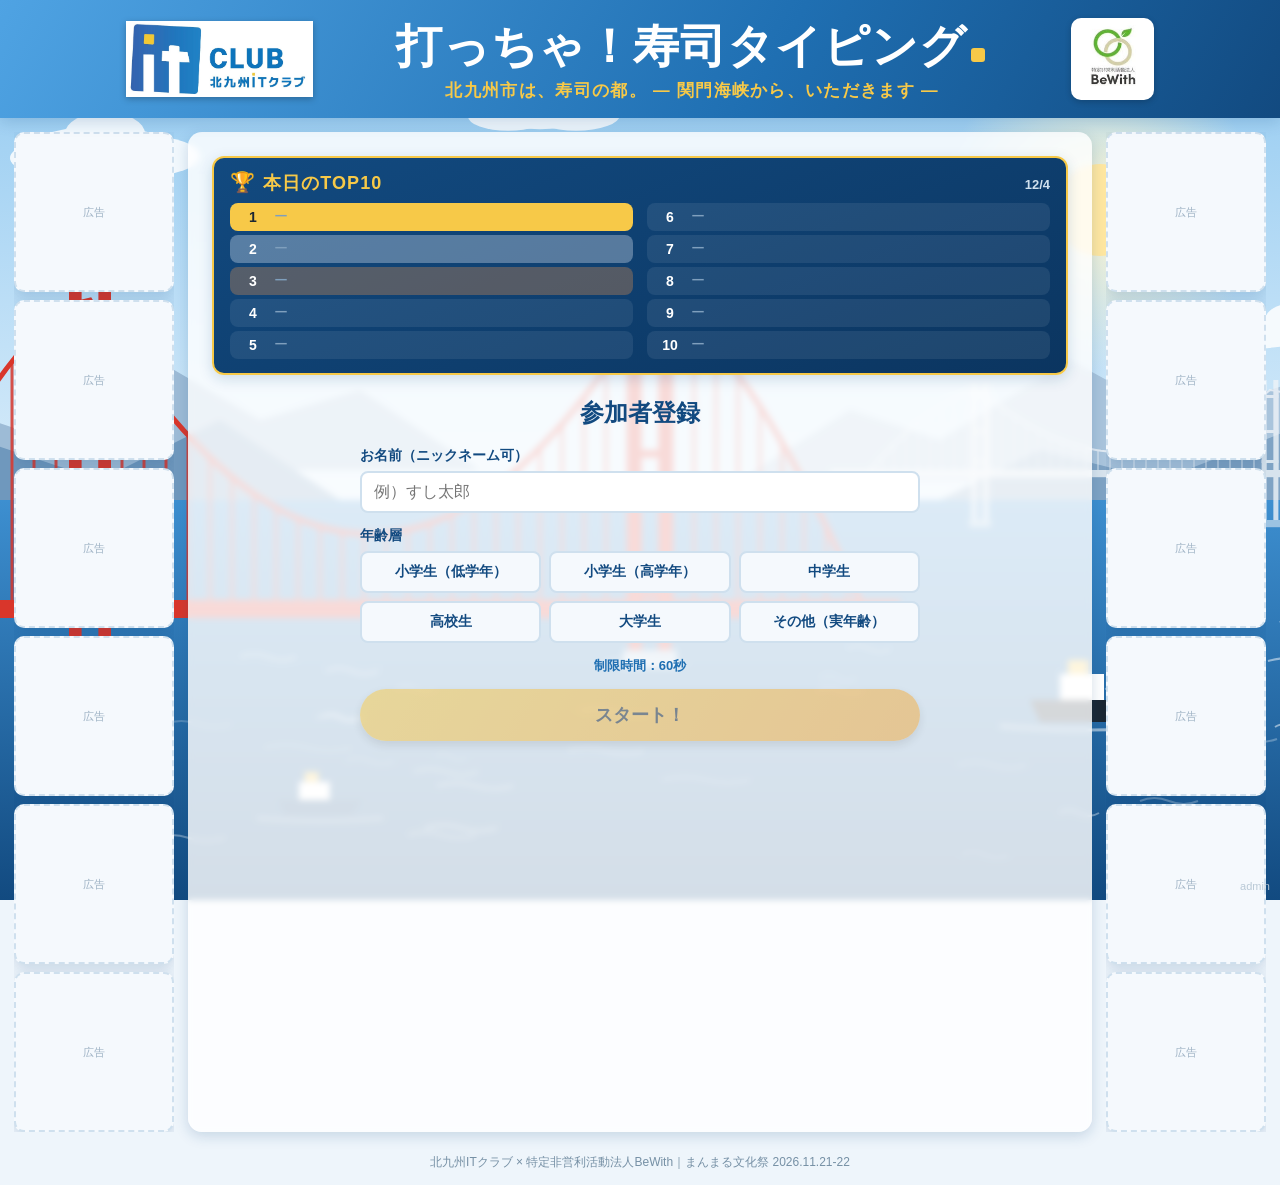
<file: index.html>
<!DOCTYPE html>
<html lang="ja">
<head>
<meta charset="UTF-8">
<meta name="viewport" content="width=device-width, initial-scale=1.0">
<title>打っちゃ！寿司タイピング｜北九州ITクラブ</title>
<!-- ?v= はブラウザ／GitHub Pagesのキャッシュ対策。ファイルを更新したら数字を変えてください -->
<link rel="stylesheet" href="css/style.css?v=15">
</head>
<body>

<header class="app-header">
  <div class="header-inner">
    <img class="logo" src="assets/itclub-logo.jpg" alt="北九州ITクラブ">
    <div class="header-title">
      <h1>打っちゃ！寿司タイピング<span class="accent-dot"></span></h1>
      <div class="capital-tag">北九州市は、寿司の都。 ― 関門海峡から、いただきます ―</div>
    </div>
    <div class="partner">
      <img class="partner-logo" src="assets/bewith-logo.png" alt="特定非営利活動法人BeWith">
    </div>
  </div>
</header>

<main class="layout">
  <div class="ad-column" id="ads-left"></div>

  <div class="game-panel">

    <!-- 受付画面 -->
    <section id="screen-entry" class="screen screen-wide">

      <div class="leaderboard-card">
        <div class="leaderboard-head">
          <span class="lb-crown">🏆</span>
          <span class="lb-title">本日のTOP10</span>
          <span class="lb-date"></span>
        </div>
        <ol class="leaderboard-list"></ol>
      </div>

      <div class="entry-form">
        <h2>参加者登録</h2>
        <div class="field">
          <label for="player-name">お名前（ニックネーム可）</label>
          <input type="text" id="player-name" maxlength="20" placeholder="例）すし太郎">
        </div>
        <div class="field">
          <label>年齢層</label>
          <div class="age-grid" id="age-grid"></div>
        </div>
        <div class="field hidden" id="age-value-field">
          <label for="age-value">実年齢</label>
          <input type="number" id="age-value" min="1" max="120" placeholder="例）35">
        </div>
        <p id="duration-note" class="duration-note">制限時間：60秒</p>
        <button class="primary" id="start-btn" disabled>スタート！</button>
      </div>
    </section>

    <!-- プレイ画面 -->
    <section id="screen-play" class="screen hidden">
      <div class="hud">
        <div>残り時間: <span class="timer" id="hud-timer">60</span> 秒</div>
        <div class="yen"><span>合計</span> ¥<span id="hud-yen">0</span></div>
      </div>
      <div class="lucky-banner hidden" id="lucky-banner">🎰 ラッキーモード！レア問題が出まくり！</div>
      <div class="word-card" id="word-card">
        <div class="word-art" id="word-art"></div>
        <div class="word-label hidden" id="word-label"></div>
        <div class="kana" id="word-kana">まぐろ</div>
        <div class="word-romaji" id="word-romaji">maguro</div>
        <div class="price-tag" id="word-price">150円</div>
      </div>
      <div class="typing-box" id="typing-box"></div>
      <div class="combo-toast" id="combo-toast"></div>
      <div class="trivia-box" id="trivia-box"></div>
      <p class="hint">ローマ字で打ってね（例：まぐろ → maguro）</p>
      <div class="sushi-lane" id="sushi-lane"></div>
    </section>

    <!-- 結果画面 -->
    <section id="screen-result" class="screen screen-wide hidden">
      <div class="result-grid">
        <div class="result-main">
          <h2>結果発表！</h2>
          <div style="text-align:center;">
            <div class="result-total" id="result-total">0<span>円</span></div>
            <div style="margin-top:8px;"><span class="result-rank" id="result-rank">見習い</span></div>
            <p class="result-today" id="result-today-rank"></p>
          </div>
          <div class="result-stats">
            <div>正解数<b id="result-correct">0</b></div>
            <div>ミス数<b id="result-mistake">0</b></div>
          </div>
          <button class="primary" id="play-again-btn">次の人へ</button>
        </div>
        <div class="leaderboard-card">
          <div class="leaderboard-head">
            <span class="lb-crown">🏆</span>
            <span class="lb-title">本日のTOP10</span>
            <span class="lb-date"></span>
          </div>
          <ol class="leaderboard-list"></ol>
        </div>
      </div>
    </section>

  </div>

  <div class="ad-column" id="ads-right"></div>
</main>

<footer class="app-footer">北九州ITクラブ × 特定非営利活動法人BeWith｜まんまる文化祭 2026.11.21-22</footer>
<a class="admin-link" href="admin.html">admin</a>

<script src="js/storage.js?v=15"></script>
<script src="js/words.js?v=15"></script>
<script src="js/speech.js?v=15"></script>
<script src="js/sushi-art.js?v=15"></script>
<script src="js/game.js?v=15"></script>
</body>
</html>
</file>
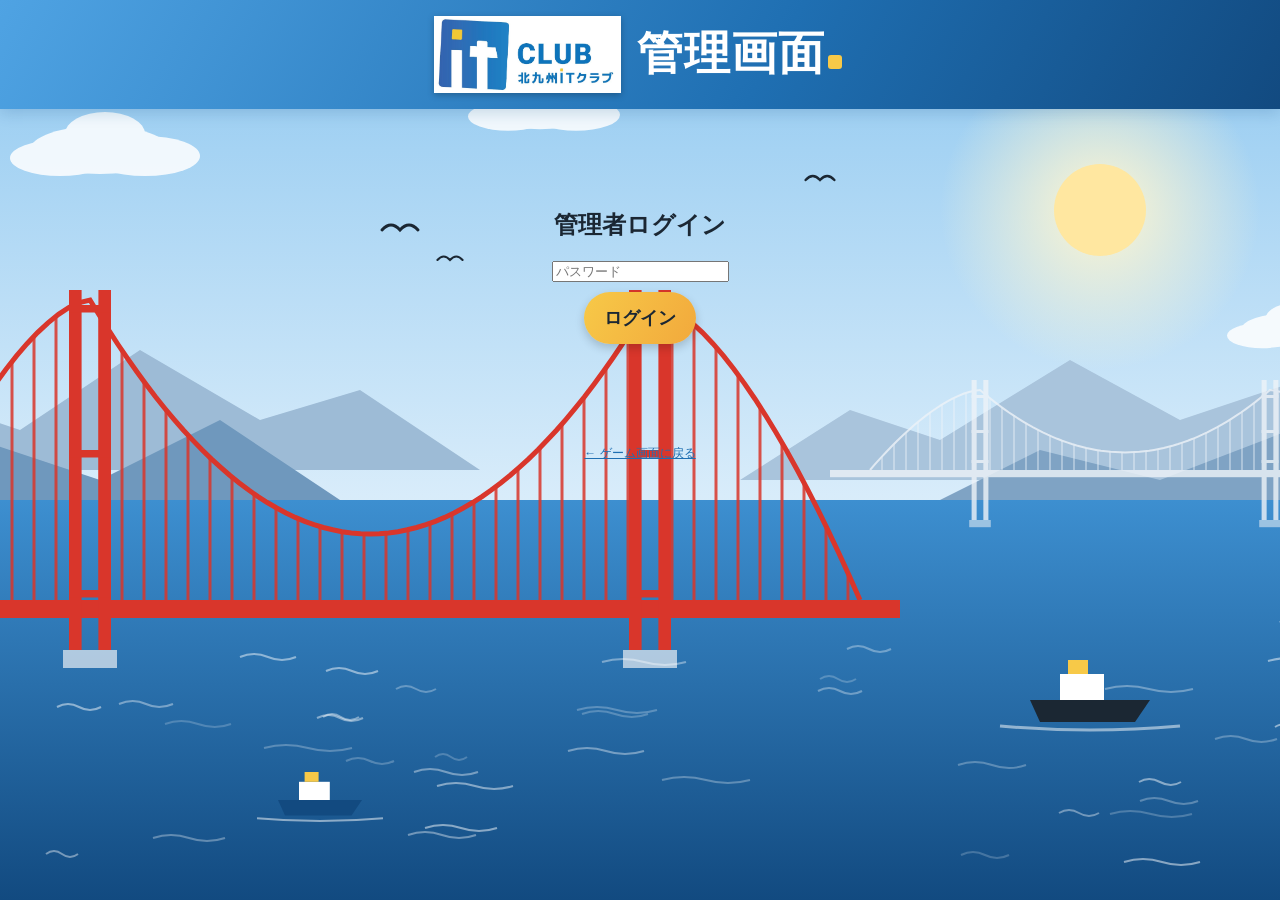
<file: admin.html>
<!DOCTYPE html>
<html lang="ja">
<head>
<meta charset="UTF-8">
<meta name="viewport" content="width=device-width, initial-scale=1.0">
<title>管理画面｜打っちゃ！寿司タイピング</title>
<link rel="stylesheet" href="css/style.css?v=15">
</head>
<body>

<header class="app-header">
  <img class="logo" src="assets/itclub-logo.jpg" alt="北九州ITクラブ">
  <h1>管理画面<span class="accent-dot"></span></h1>
</header>

<div class="admin-wrap">

  <div id="login-box" class="login-box">
    <h2>管理者ログイン</h2>
    <div class="field">
      <input type="password" id="admin-password" placeholder="パスワード">
    </div>
    <button class="primary" id="login-btn" style="margin-top:10px;">ログイン</button>
    <p id="login-error" style="color:#e0483e; font-size:13px;"></p>
  </div>

  <div id="admin-body" class="hidden">

    <div class="admin-card">
      <h2>成績データ</h2>
      <div class="toolbar" style="margin-bottom:12px;">
        <span class="stat-pill" id="stat-count">参加人数: 0人</span>
        <span class="stat-pill" id="stat-top">最高記録: 0円</span>
        <button class="secondary" id="refresh-btn">更新</button>
        <button class="primary" id="export-csv-btn">CSVエクスポート</button>
        <button class="secondary" id="clear-results-btn" style="border-color:#e0483e; color:#e0483e;">全件削除</button>
      </div>
      <div class="table-wrap">
        <table class="results-table">
          <thead>
            <tr>
              <th>日時</th><th>名前</th><th>年齢層</th><th>実年齢</th><th>スコア</th><th>正解数</th><th>ミス数</th>
            </tr>
          </thead>
          <tbody id="results-tbody"></tbody>
        </table>
      </div>
    </div>

    <div class="admin-card">
      <h2>広告画像（左：6枠）</h2>
      <p style="font-size:13px; color:#7690a5;">Instagram投稿用の正方形画像がおすすめです。自動的にリサイズして保存します。</p>
      <div class="upload-grid" id="upload-grid-left"></div>
    </div>

    <div class="admin-card">
      <h2>広告画像（右：6枠）</h2>
      <div class="upload-grid" id="upload-grid-right"></div>
    </div>

    <div class="admin-card">
      <h2>問題の読み上げ</h2>
      <p style="font-size:13px; color:#7690a5;">
        出題された寿司ネタを、パソコンに入っている日本語音声で読み上げます（音声ファイル不要）。<br>
        声の種類はパソコンによって変わります。高さ・速さを上げるとアニメ風の元気な声に近づきます。<br>
        ※設定はこのパソコンのブラウザに保存されます。当日使うパソコンで設定してください。
      </p>
      <div class="field" style="max-width:320px;">
        <label><input type="checkbox" id="tts-enabled"> 読み上げを有効にする</label>
      </div>
      <div class="field" style="max-width:420px; margin-top:10px;">
        <label for="tts-voice">声</label>
        <select id="tts-voice"></select>
      </div>
      <div class="tts-sliders">
        <div class="field"><label for="tts-pitch">高さ：<span id="tts-pitch-label"></span></label><input type="range" id="tts-pitch" min="0.5" max="2" step="0.1"></div>
        <div class="field"><label for="tts-rate">速さ：<span id="tts-rate-label"></span></label><input type="range" id="tts-rate" min="0.6" max="2" step="0.1"></div>
        <div class="field"><label for="tts-volume">音量：<span id="tts-volume-label"></span></label><input type="range" id="tts-volume" min="0" max="1" step="0.1"></div>
      </div>
      <div class="toolbar" style="margin-top:12px;">
        <button class="secondary" id="tts-test-btn">テスト再生（ちゅうとろ）</button>
        <button class="secondary" id="tts-test-rare-btn">テスト再生（レア問題）</button>
      </div>
    </div>

    <div class="admin-card">
      <h2>ゲーム設定</h2>
      <div class="field" style="max-width:240px;">
        <label for="duration-input">デフォルト制限時間（秒）</label>
        <input type="number" id="duration-input" min="10" max="600">
      </div>
      <button class="secondary" id="save-duration-btn" style="margin-top:8px;">保存</button>

      <hr style="margin:20px 0; border:none; border-top:1px solid #e3edf6;">

      <div class="field" style="max-width:240px;">
        <label for="new-password">管理者パスワードの変更</label>
        <input type="password" id="new-password" placeholder="新しいパスワード">
      </div>
      <button class="secondary" id="change-password-btn" style="margin-top:8px;">パスワードを変更</button>
    </div>

  </div>

</div>

<footer class="app-footer"><a href="index.html">← ゲーム画面に戻る</a></footer>

<script src="js/storage.js?v=15"></script>
<script src="js/words.js?v=15"></script>
<script src="js/speech.js?v=15"></script>
<script src="js/admin.js?v=15"></script>
</body>
</html>
</file>
<file: css/style.css>
/* ==========================================================
   北九州ITクラブ 打っちゃ！寿司タイピング
   カラーは北九州ITクラブのロゴ（青グラデーション＋黄色アクセント）を参照
   ========================================================== */

:root {
  --club-blue-light: #4fa3e3;
  --club-blue: #1f6fb2;
  --club-blue-dark: #124a80;
  --club-yellow: #f7c948;
  --bg: #eef5fb;
  --panel-bg: #ffffff;
  --text-dark: #1b2733;
  --text-light: #ffffff;
  --danger: #e0483e;
  --success: #2fa84f;
  --radius: 14px;
  --shadow: 0 4px 14px rgba(18, 74, 128, 0.18);
}

* { box-sizing: border-box; }

.hidden { display: none !important; }

html, body {
  margin: 0;
  padding: 0;
  height: 100%;
  background: var(--bg);
  color: var(--text-dark);
  font-family: "Hiragino Sans", "Yu Gothic", "Noto Sans JP", "Meiryo", sans-serif;
}

body {
  background: #d8ecfa url("../assets/bg-kanmon.svg") center bottom / cover no-repeat fixed;
  min-height: 100vh;
  display: flex;
  flex-direction: column;
}

/* ---------- header ---------- */
header.app-header {
  display: flex;
  align-items: center;
  justify-content: center;
  gap: 16px;
  padding: 16px 14px;
  background: linear-gradient(120deg, var(--club-blue-light), var(--club-blue) 60%, var(--club-blue-dark));
  color: var(--text-light);
  box-shadow: var(--shadow);
  position: relative;
  z-index: 5;
}

/* ヘッダーの中身を「本日のTOP10」カードと同じ幅にそろえる */
header.app-header .header-inner {
  width: 100%;
  max-width: 1028px; /* ゲームパネル（980px）＋左右の余白 */
  display: flex;
  align-items: center;
  justify-content: space-between;
  gap: 20px;
}
header.app-header .header-title { text-align: center; flex: 1; }

header.app-header img.logo {
  height: clamp(56px, 6vw, 86px);
  width: auto;
  filter: drop-shadow(0 2px 3px rgba(0,0,0,0.25));
}

header.app-header h1 {
  font-size: clamp(26px, 3.6vw, 48px);
  margin: 0;
  letter-spacing: 0.02em;
}

header.app-header .accent-dot {
  width: 14px;
  height: 14px;
  border-radius: 3px;
  background: var(--club-yellow);
  display: inline-block;
  margin: 0 4px;
}

header.app-header .capital-tag {
  font-size: clamp(13px, 1.3vw, 18px);
  font-weight: 700;
  color: var(--club-yellow);
  letter-spacing: 0.08em;
  margin-top: 2px;
}

/* ---------- 本日のTOP10 ---------- */
.leaderboard-card {
  background: linear-gradient(160deg, var(--club-blue-dark), #0b3560);
  color: #fff;
  border-radius: 12px;
  padding: 12px 16px 14px;
  box-shadow: var(--shadow);
  border: 2px solid var(--club-yellow);
}
.leaderboard-head { display: flex; align-items: baseline; gap: 8px; margin-bottom: 8px; }
.lb-crown { font-size: 20px; }
.lb-title { font-weight: 800; font-size: 18px; color: var(--club-yellow); letter-spacing: .06em; }
.lb-date { margin-left: auto; font-size: 13px; color: #cfe0ee; font-weight: 700; }
.leaderboard-list {
  list-style: none; margin: 0; padding: 0;
  display: grid; grid-template-columns: 1fr 1fr; grid-auto-flow: column; grid-template-rows: repeat(5, auto);
  column-gap: 14px; row-gap: 4px;
}
.lb-row {
  display: grid; grid-template-columns: 26px minmax(4em, 1fr) auto auto; align-items: center; gap: 8px;
  background: rgba(255,255,255,0.08); border-radius: 8px; padding: 5px 10px; font-size: 14px;
}
.lb-rank { font-weight: 800; text-align: center; }
.lb-name { font-weight: 700; overflow: hidden; text-overflow: ellipsis; white-space: nowrap; }
.lb-vacant { color: #7f9fbd; font-weight: 400; }
.lb-age { color: #cfe0ee; font-size: 11px; white-space: nowrap; }
.lb-score { font-weight: 800; font-variant-numeric: tabular-nums; white-space: nowrap; }
.lb-top1 { background: var(--club-yellow); color: var(--text-dark); }
.lb-top1 .lb-age { color: var(--club-blue-dark); }
.lb-top2 { background: rgba(220, 230, 240, 0.35); }
.lb-top3 { background: rgba(214, 140, 80, 0.35); }
.lb-me { outline: 3px solid #fff; animation: meblink 1s ease-in-out 3; }
@keyframes meblink { 50% { outline-color: var(--club-yellow); } }

/* ---------- layout ---------- */
main.layout {
  flex: 1;
  display: grid;
  grid-template-columns: minmax(90px, 160px) 1fr minmax(90px, 160px);
  gap: 14px;
  padding: 14px;
  align-items: stretch;
}

.ad-column {
  display: flex;
  flex-direction: column;
  gap: 8px;
  overflow-y: auto;
}

.ad-column .ad-slot {
  background: var(--panel-bg);
  border-radius: 10px;
  box-shadow: var(--shadow);
  aspect-ratio: 1 / 1;
  overflow: hidden;
  display: flex;
  align-items: center;
  justify-content: center;
}

.ad-column .ad-slot img {
  width: 100%;
  height: 100%;
  object-fit: cover;
  display: block;
}

.ad-column .ad-slot.empty {
  color: #9fb3c5;
  font-size: 11px;
  text-align: center;
  padding: 4px;
  border: 2px dashed #cfe0ee;
  background: #f5f9fd;
}

/* ---------- game panel ---------- */
.game-panel {
  background: rgba(255, 255, 255, 0.82);
  backdrop-filter: blur(3px);
  border-radius: var(--radius);
  box-shadow: var(--shadow);
  padding: 24px;
  display: flex;
  flex-direction: column;
  align-items: center;
  justify-content: flex-start;
  position: relative;
  min-height: 420px;
  gap: 18px;
  justify-content: flex-start;
}

/* ---------- entry screen ---------- */
.screen { width: 100%; max-width: 560px;
}
.screen.screen-wide { max-width: 980px; }
.screen { display: flex; flex-direction: column; gap: 18px; align-items: stretch; }
.screen h2 { text-align: center; color: var(--club-blue-dark); margin: 0 0 4px; }
.field { display: flex; flex-direction: column; gap: 6px; }
.field label { font-weight: 600; font-size: 14px; color: var(--club-blue-dark); }
.field input[type="text"], .field input[type="number"], .field select {
  padding: 10px 12px;
  border-radius: 8px;
  border: 2px solid #cfe0ee;
  font-size: 16px;
}
.field input:focus, .field select:focus { outline: none; border-color: var(--club-blue); }

.age-grid {
  display: grid;
  grid-template-columns: repeat(3, 1fr);
  gap: 8px;
}
.age-btn {
  padding: 10px 6px;
  border-radius: 8px;
  border: 2px solid #cfe0ee;
  background: #f5f9fd;
  cursor: pointer;
  font-size: 14px;
  font-weight: 600;
  color: var(--club-blue-dark);
  transition: all .15s ease;
}
.age-btn:hover { border-color: var(--club-blue-light); }
.age-btn.selected {
  background: var(--club-blue);
  border-color: var(--club-blue);
  color: #fff;
}

.duration-note {
  text-align: center;
  font-size: 13px;
  color: var(--club-blue);
  font-weight: 600;
  margin: 0;
}

button.primary {
  padding: 14px 20px;
  font-size: 18px;
  font-weight: 700;
  border: none;
  border-radius: 30px;
  background: linear-gradient(120deg, var(--club-yellow), #f2a93c);
  color: var(--text-dark);
  cursor: pointer;
  box-shadow: 0 4px 10px rgba(0,0,0,0.18);
  transition: transform .1s ease;
}
button.primary:hover { transform: translateY(-1px); }
button.primary:disabled { opacity: .5; cursor: not-allowed; transform: none; }

button.secondary {
  padding: 10px 16px;
  font-size: 14px;
  font-weight: 600;
  border: 2px solid var(--club-blue);
  border-radius: 24px;
  background: #fff;
  color: var(--club-blue);
  cursor: pointer;
}

/* ---------- play screen ---------- */
.hud {
  width: 100%;
  display: flex;
  justify-content: space-between;
  align-items: center;
  font-weight: 700;
  color: var(--club-blue-dark);
  font-size: 15px;
}
.hud .timer { font-size: 26px; color: var(--danger); font-variant-numeric: tabular-nums; }
.hud .yen { font-size: 26px; color: var(--club-blue); }
.hud .yen span { font-size: 14px; color: var(--text-dark); }

.word-card {
  text-align: center;
  padding: 18px 30px;
  border-radius: 12px;
  background: #f5f9fd;
  border: 2px solid #dceaf6;
  min-width: 260px;
}
.word-card .kana { font-size: clamp(30px, 5vw, 46px); font-weight: 700; color: var(--text-dark); word-break: break-all; }
.word-card { max-width: 100%; }
.word-card .price-tag { margin-top: 6px; font-size: 14px; color: var(--club-blue); font-weight: 600; }
.word-card.rare {
  background: linear-gradient(120deg, #fff7e0, #ffe9b3);
  border-color: var(--club-yellow);
  box-shadow: 0 0 0 3px rgba(247, 201, 72, 0.4);
}
.word-card.rare .kana { color: #a8760a; }

.trivia-box {
  max-width: 480px;
  min-height: 20px;
  text-align: center;
  font-size: 13px;
  color: var(--club-blue-dark);
  background: #eef8f0;
  border: 1px solid #cdeed6;
  border-radius: 10px;
  padding: 0;
  opacity: 0;
  transition: opacity .2s ease;
}
.trivia-box.show {
  opacity: 1;
  padding: 8px 14px;
}

.typing-box {
  font-family: "Courier New", monospace;
  font-size: 28px;
  letter-spacing: 2px;
  padding: 10px 16px;
  border-radius: 8px;
  background: #fff;
  border: 3px solid var(--club-blue-light);
  min-width: 260px;
  min-height: 44px;
  text-align: center;
  color: var(--club-blue-dark);
}
.typing-box.error { border-color: var(--danger); animation: shake .15s; }
.typing-box.success { border-color: var(--success); }

@keyframes shake {
  0% { transform: translateX(0); }
  25% { transform: translateX(-4px); }
  75% { transform: translateX(4px); }
  100% { transform: translateX(0); }
}

.combo-toast {
  position: absolute;
  top: 40%;
  font-size: 22px;
  font-weight: 700;
  color: var(--success);
  opacity: 0;
  pointer-events: none;
}
.combo-toast.show { animation: pop .55s ease forwards; }
@keyframes pop {
  0% { opacity: 0; transform: translateY(10px) scale(.8); }
  30% { opacity: 1; transform: translateY(-10px) scale(1.1); }
  100% { opacity: 0; transform: translateY(-40px) scale(1); }
}

/* ---------- result screen ---------- */
.result-total { font-size: 48px; font-weight: 800; color: var(--club-blue-dark); }
.result-total span { font-size: 20px; }
.result-rank { font-size: 20px; font-weight: 700; color: var(--club-yellow); background: var(--club-blue-dark); padding: 6px 18px; border-radius: 20px; }
.result-stats { display: flex; gap: 24px; justify-content: center; font-size: 14px; color: var(--text-dark); }
.result-stats b { display: block; font-size: 20px; color: var(--club-blue); }

footer.app-footer {
  text-align: center;
  font-size: 12px;
  color: #7690a5;
  padding: 8px 0 14px;
}
footer.app-footer a { color: var(--club-blue); }

/* admin link, small, unobtrusive */
.admin-link {
  position: fixed;
  bottom: 8px;
  right: 10px;
  font-size: 11px;
  color: #b9c9d6;
  text-decoration: none;
}
.admin-link:hover { color: var(--club-blue); }

/* ---------- admin page ---------- */
.admin-wrap {
  max-width: 980px;
  margin: 0 auto;
  padding: 20px;
  display: flex;
  flex-direction: column;
  gap: 24px;
}
.admin-card {
  background: var(--panel-bg);
  border-radius: var(--radius);
  box-shadow: var(--shadow);
  padding: 20px;
}
.admin-card h2 {
  margin-top: 0;
  color: var(--club-blue-dark);
  border-bottom: 3px solid var(--club-yellow);
  display: inline-block;
  padding-bottom: 4px;
}
.login-box {
  max-width: 360px;
  margin: 60px auto;
  text-align: center;
}
table.results-table {
  width: 100%;
  border-collapse: collapse;
  font-size: 14px;
}
table.results-table th, table.results-table td {
  border-bottom: 1px solid #e3edf6;
  padding: 8px 6px;
  text-align: left;
}
table.results-table th { color: var(--club-blue-dark); background: #f5f9fd; }
.table-wrap { max-height: 420px; overflow-y: auto; }

.upload-grid {
  display: grid;
  grid-template-columns: repeat(auto-fill, minmax(140px, 1fr));
  gap: 14px;
}
.upload-slot {
  border: 2px dashed #cfe0ee;
  border-radius: 10px;
  padding: 10px;
  text-align: center;
  background: #f9fcff;
}
.upload-slot img { width: 100%; aspect-ratio: 1/1; object-fit: cover; border-radius: 6px; margin-bottom: 6px; }
.upload-slot .placeholder { width: 100%; aspect-ratio: 1/1; display:flex; align-items:center; justify-content:center; color:#9fb3c5; background:#eef5fb; border-radius:6px; margin-bottom:6px; font-size:12px; }
.upload-slot input[type="file"] { font-size: 11px; width: 100%; }
.upload-slot button.remove { margin-top: 4px; font-size: 11px; color: var(--danger); background: none; border: none; cursor: pointer; }

.toolbar { display:flex; gap:10px; flex-wrap: wrap; align-items:center; }
.stat-pill { background:#f5f9fd; border-radius:20px; padding:6px 14px; font-size:13px; font-weight:600; color: var(--club-blue-dark); }

@media (max-width: 720px) {
  header.app-header .header-inner { flex-wrap: wrap; justify-content: center; }
}

@media (max-width: 820px) {
  main.layout { grid-template-columns: 1fr; }
  .ad-column { flex-direction: row; overflow-x: auto; }
  .ad-column .ad-slot { min-width: 90px; }
}

/* ---------- 受付・結果の2カラム ---------- */
#screen-entry { gap: 22px; }
#screen-entry .entry-form { width: 100%; max-width: 560px; margin: 0 auto; }
.entry-form { display: flex; flex-direction: column; gap: 14px; }
.result-grid { display: grid; grid-template-columns: 1fr 1.1fr; gap: 24px; align-items: center; }
.result-main { display: flex; flex-direction: column; gap: 16px; }
.result-today { font-weight: 800; color: var(--club-blue); margin: 10px 0 0; }
.hint { color: #7690a5; font-size: 18px; font-weight: 600; margin: 0; }
@media (max-width: 1100px) {
  .result-grid { grid-template-columns: 1fr; }
}

/* ---------- 寿司イラスト ---------- */
.word-art { width: 150px; height: 100px; margin: 0 auto 4px; }
.word-art svg { width: 100%; height: 100%; display: block; }
.word-art.arrive { animation: arrive .35s cubic-bezier(.2,1.4,.5,1); }
@keyframes arrive {
  0% { transform: translateX(-120px) rotate(-10deg); opacity: 0; }
  100% { transform: translateX(0) rotate(0); opacity: 1; }
}
.word-card.rare .word-art { animation: arrive .35s, sparkle 1s ease-in-out infinite .35s; }
@keyframes sparkle { 50% { filter: drop-shadow(0 0 10px #f7c948); transform: scale(1.06); } }

.fly-sushi {
  position: fixed; width: 90px; height: 60px; z-index: 50; pointer-events: none;
  animation: fly .85s cubic-bezier(.3,-.4,.6,1) forwards;
}
.fly-sushi svg { width: 100%; height: 100%; }
@keyframes fly {
  0% { transform: translate(0,0) scale(1); opacity: 1; }
  35% { transform: translate(calc(var(--dx) * .3), calc(var(--dy) * .3 - 60px)) scale(1.2) rotate(15deg); }
  100% { transform: translate(var(--dx), var(--dy)) scale(.2) rotate(360deg); opacity: 0; }
}

/* ---------- 回転寿司レーン ---------- */
.sushi-lane {
  width: 100%; overflow: hidden; margin-top: 6px;
  background: repeating-linear-gradient(90deg, #c9d6e2 0 38px, #b8c7d5 38px 40px);
  border-top: 6px solid #8aa3b8; border-bottom: 6px solid #8aa3b8; border-radius: 6px;
  padding: 6px 0;
}
.lane-track { display: flex; width: max-content; animation: lane 18s linear infinite; }
.lane-plate { width: 110px; height: 72px; flex-shrink: 0; margin-right: 24px; }
.lane-plate svg { width: 100%; height: 100%; }
.lane-plate:nth-child(odd) { animation: bob 1.6s ease-in-out infinite; }
@keyframes lane { from { transform: translateX(0); } to { transform: translateX(-50%); } }
@keyframes bob { 50% { transform: translateY(-3px); } }
@media (prefers-reduced-motion: reduce) {
  .lane-track, .lane-plate, .word-art, .fly-sushi { animation: none !important; }
}

/* ---------- BeWithロゴ ---------- */
header.app-header .partner {
  display: flex; align-items: center;
  background: #fff; border-radius: 10px; padding: 3px;
  box-shadow: 0 2px 6px rgba(0,0,0,0.2);
}
header.app-header .partner-logo { height: clamp(56px, 6vw, 86px); width: auto; display: block; }

.tts-sliders { display: grid; grid-template-columns: repeat(auto-fit, minmax(200px, 1fr)); gap: 12px; margin-top: 10px; }

/* ---------- 名所・ラッキーモード ---------- */
.word-label { font-size: clamp(30px, 5vw, 46px); font-weight: 800; color: var(--club-blue-dark); line-height: 1.2; }
.word-card.with-label .kana { font-size: clamp(18px, 2.6vw, 26px); color: var(--club-blue); font-weight: 600; }
.word-card.place { background: linear-gradient(160deg, #f5f9fd, #e3f0fb); border-color: var(--club-blue-light); }
.word-romaji {
  font-family: "Courier New", monospace;
  font-size: 38px; font-weight: 700; color: #5c7c94;
  letter-spacing: 2px; margin-top: 6px;
  max-width: 100%; word-break: break-all; line-height: 1.15;
}
.lucky-banner {
  background: linear-gradient(90deg, #d9362b, #f7c948, #d9362b);
  background-size: 200% 100%;
  color: #fff; font-weight: 900; font-size: 18px; letter-spacing: .05em;
  padding: 6px 18px; border-radius: 20px; text-shadow: 0 1px 2px rgba(0,0,0,.35);
  animation: luckyflow 1.5s linear infinite;
}
@keyframes luckyflow { to { background-position: 200% 0; } }

/* ---------- 難関問題 ---------- */
.word-card.hard {
  background: linear-gradient(160deg, #eef2f5, #cfd8e0);
  border-color: #7d8b98;
  box-shadow: 0 0 0 3px rgba(125, 139, 152, 0.35);
}
.word-card.hard .word-label { color: #1b2733; }
.word-card.hard .kana { font-size: clamp(16px, 2.2vw, 22px); color: #4a5a68; }
.word-card.hard .price-tag::before { content: "難関！ "; color: #d9362b; font-weight: 900; }

/* ---------- 写真つき問題 ---------- */
.word-art.photo { width: auto; height: 220px; }
.word-art.photo img {
  height: 100%; width: auto; max-width: 360px; object-fit: cover; display: block; margin: 0 auto;
  border-radius: 10px; border: 4px solid #fff; box-shadow: 0 4px 14px rgba(0,0,0,.25);
}
</file>
